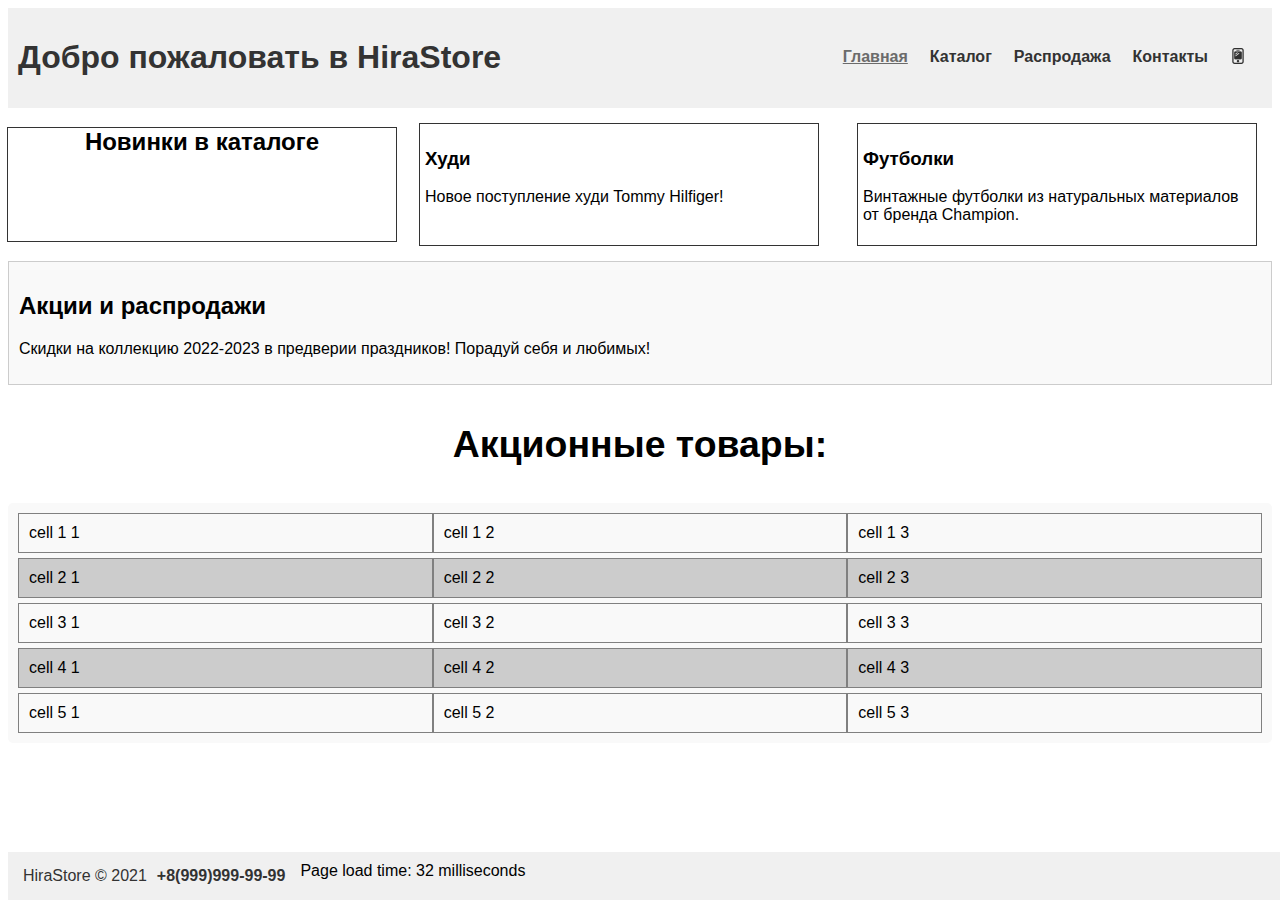
<file: index.html>
<!DOCTYPE html>
<html lang="ru">
<head>
    <meta charset="UTF-8">
    <meta name="author" content="Arseniy Mukhin aka Hirakura">
    <meta name="keywords" content="одежда, интернет-магазин, мода, стиль, винтаж">
    <meta name="description" content="Интернет-магазин современной и винтажной одежды">
    <link rel="icon" href="images/favicon.ico">
    <link rel="stylesheet" href="css/styles.css">
    <script src="js/performance.js"></script>
    <title>HiraStore</title>
</head>
<body>
<header class="page-header">
    <h1>Добро пожаловать в HiraStore</h1>
    <nav class="nav">
        <ul class="nav-ul">
            <li class="nav-ul-item"><a class="nav-link" href="index.html"><b>Главная</b></a></li>
            <li class="nav-ul-item"><a class="nav-link" href="catalog.html"><b>Каталог</b></a></li>
            <li class="nav-ul-item"><a class="nav-link" href="sales.html"><b>Распродажа</b></a></li>
            <li class="nav-ul-item"><a class="nav-link" href="contacts.html"><b>Контакты</b></a></li>
            <li class="nav-ul-item"><a class="nav-link" href="callback.html"><img src="images/callback-icon.png"></a></li>
        </ul>
    </nav>
</header>

<main class="main">
    <div class="content-container">
        <h2 class="content-title">Новинки в каталоге</h2>
        <div class="content-item">
            <h3>Худи</h3>
            <p>Новое поступление худи Tommy Hilfiger!</p>
        </div>
        <div class="content-item">
            <h3>Футболки</h3>
            <p>Винтажные футболки из натуральных материалов от бренда Сhampion.</p>
        </div>
    </div>

    <div class="content-container">
        <div class="sales-info">
            <h2>Акции и распродажи</h2>
            <p>Скидки на коллекцию 2022-2023 в предверии праздников! Порадуй себя и любимых!</p>
        </div>
    </div>
    <div class="product-table">
        <div class="product-table-title">
            <h3>Акционные товары:</h3>
        </div>
        <div class="product-table-grid">
            <div class="product-table-odd-row">
                <div class="product-table-cell">cell 1 1</div>
                <div class="product-table-cell">cell 1 2</div>
                <div class="product-table-cell">cell 1 3</div>
            </div>
            <div class="product-table-even-row">
                <div class="product-table-cell">cell 2 1</div>
                <div class="product-table-cell">cell 2 2</div>
                <div class="product-table-cell">cell 2 3</div>
            </div>
            <div class="product-table-odd-row">
                <div class="product-table-cell">cell 3 1</div>
                <div class="product-table-cell">cell 3 2</div>
                <div class="product-table-cell">cell 3 3</div>
            </div>
            <div class="product-table-even-row">
                <div class="product-table-cell">cell 4 1</div>
                <div class="product-table-cell">cell 4 2</div>
                <div class="product-table-cell">cell 4 3</div>
            </div>
            <div class="product-table-odd-row">
                <div class="product-table-cell">cell 5 1</div>
                <div class="product-table-cell">cell 5 2</div>
                <div class="product-table-cell">cell 5 3</div>
            </div>
        </div>
    </div>
</main>

<footer class="footer">
    <div class="footer-copy-mark">HiraStore &copy; 2021</div>
    <div class="footer-contacts">+8(999)999-99-99</div>
    <div class="performance">Load time</div>
</footer>
<script src="js/active_menu_item_finder.js"></script>
</body>
</html>
</file>
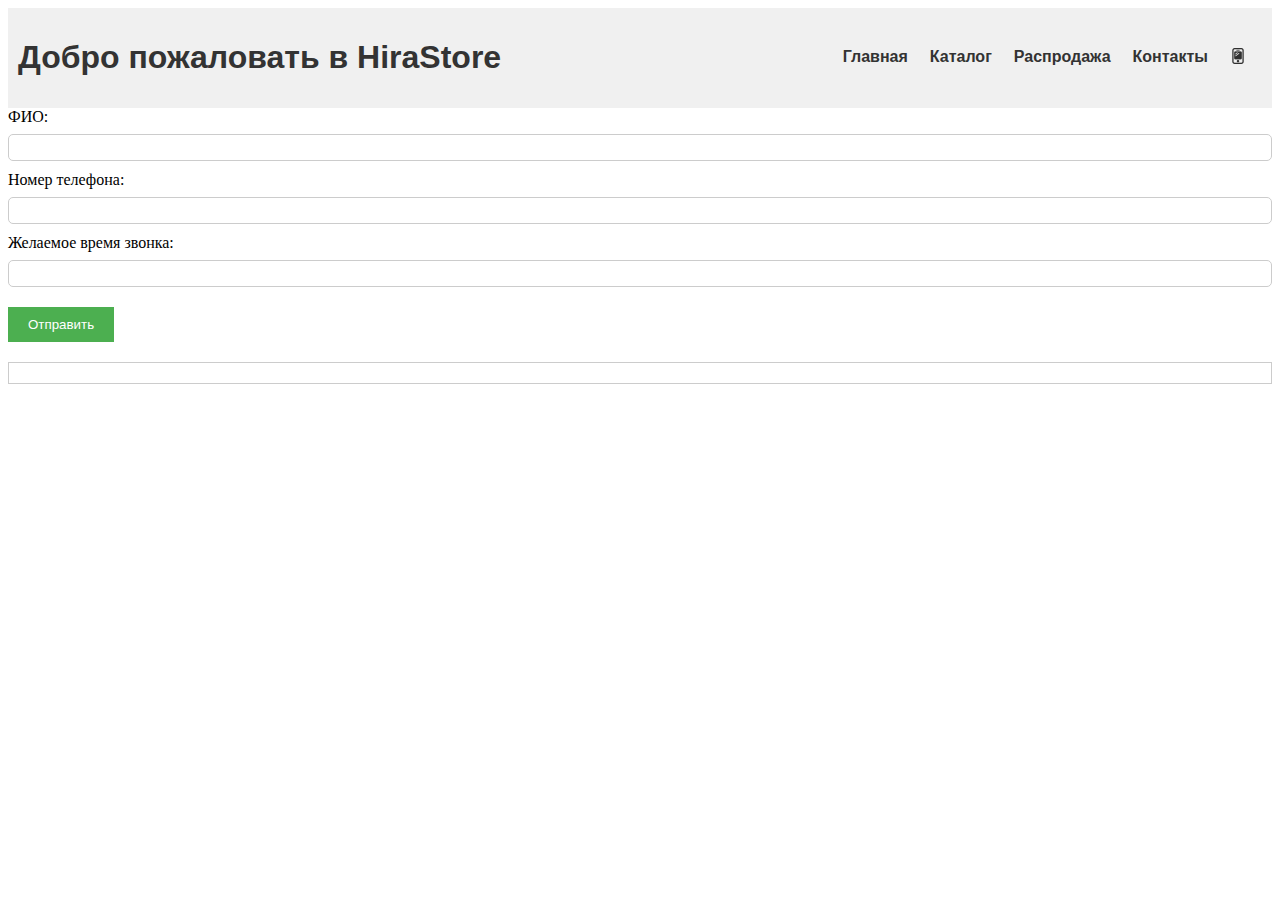
<file: callback.html>
<!DOCTYPE html>
<html lang="ru">
<head>
    <meta charset="UTF-8">
    <meta name="author" content="Arseniy Mukhin aka Hirakura">
    <meta name="keywords" content="одежда, интернет-магазин, мода, стиль, винтаж">
    <meta name="description" content="Интернет-магазин современной и винтажной одежды">
    <link rel="icon" href="images/favicon.ico">
    <link rel="stylesheet" href="css/styles.css">
    <script src="js/performance.js"></script>
    <title>HiraStore</title>
</head>
<body>
<header class="page-header">
    <h1>Добро пожаловать в HiraStore</h1>
    <nav class="nav">
        <ul class="nav-ul">
            <li class="nav-ul-item"><a class="nav-link" href="index.html"><b>Главная</b></a></li>
            <li class="nav-ul-item"><a class="nav-link" href="catalog.html"><b>Каталог</b></a></li>
            <li class="nav-ul-item"><a class="nav-link" href="sales.html"><b>Распродажа</b></a></li>
            <li class="nav-ul-item"><a class="nav-link" href="contacts.html"><b>Контакты</b></a></li>
            <li class="nav-ul-item"><a class="nav-link" href="callback.html"><img src="images/callback-icon.png"></a></li>
        </ul>
    </nav>
</header>

<form id="callback-form">
    <div>
        <label for="fullname">ФИО:</label>
        <input type="text" id="fullname" name="fullname" required>
    </div>
    <div>
        <label for="phone">Номер телефона:</label>
        <input type="text" id="phone" name="phone" required>
    </div>
    <div>
        <label for="call-time">Желаемое время звонка:</label>
        <input type="text" id="call-time" name="call-time">
    </div>
    <button type="submit">Отправить</button>
</form>

<div id="result-container"></div>
<script src="js/callback.js"></script>
<script src="js/LSLoader.js"></script>
</body>
</html>
</file>
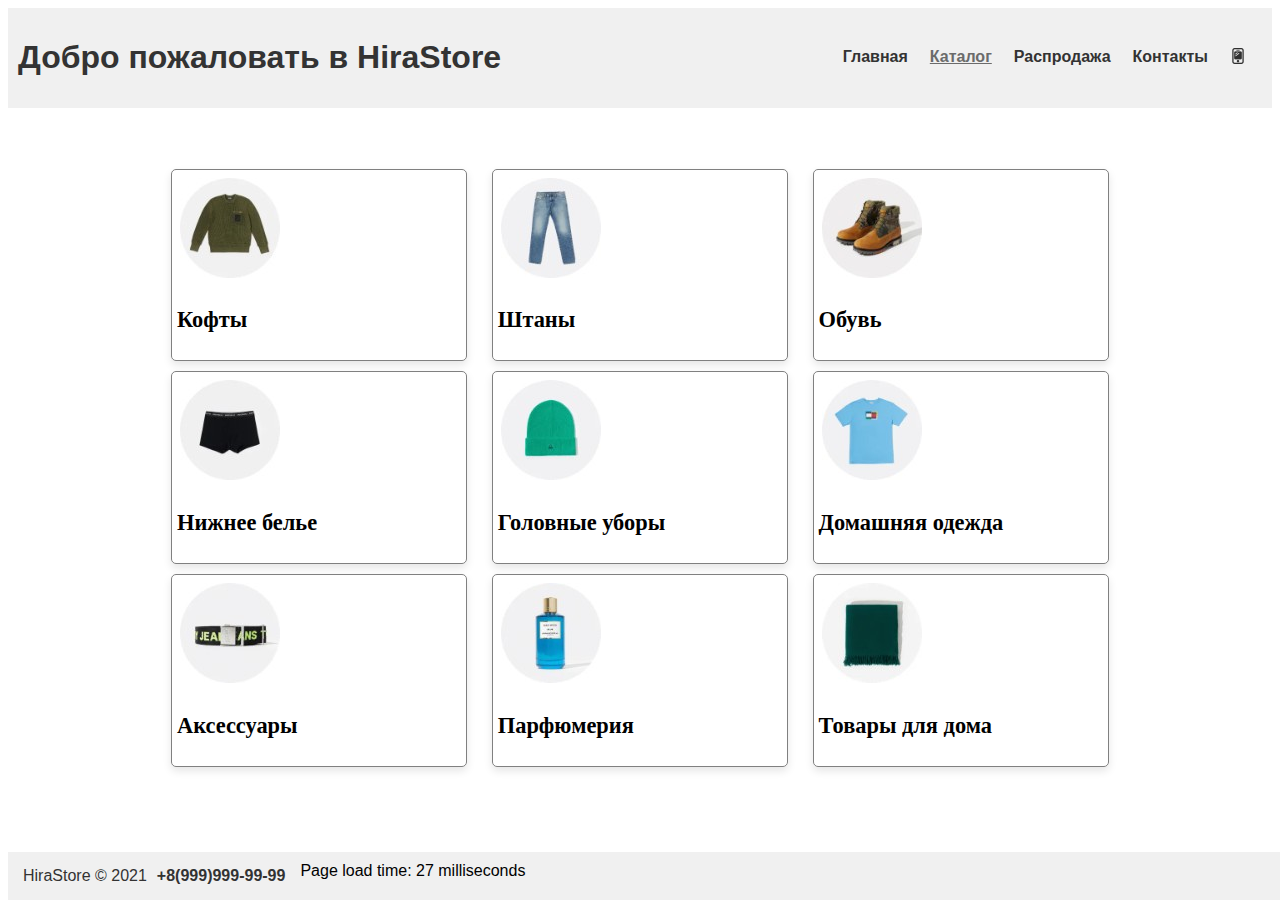
<file: catalog.html>
<!DOCTYPE html>
<html lang="ru">
<head>
    <meta charset="UTF-8">
    <meta name="author" content="Arseniy Mukhin aka Hirakura">
    <meta name="keywords" content="одежда, интернет-магазин, мода, стиль, винтаж">
    <meta name="description" content="Интернет-магазин современной и винтажной одежды">
    <link rel="icon" href="images/favicon.ico">
    <link rel="stylesheet" href="css/styles.css">
    <script src="js/performance.js"></script>
    <title>HiraStore</title>
</head>
<body>
<header class="page-header">
    <h1>Добро пожаловать в HiraStore</h1>
    <nav class="nav">
        <ul class="nav-ul">
            <li class="nav-ul-item"><a class="nav-link" href="index.html"><b>Главная</b></a></li>
            <li class="nav-ul-item"><a class="nav-link" href="catalog.html"><b>Каталог</b></a></li>
            <li class="nav-ul-item"><a class="nav-link" href="sales.html"><b>Распродажа</b></a></li>
            <li class="nav-ul-item"><a class="nav-link" href="contacts.html"><b>Контакты</b></a></li>
            <li class="nav-ul-item"><a class="nav-link" href="callback.html"><img src="images/callback-icon.png"></a>
            </li>
        </ul>
    </nav>
</header>
<section class="product-container">
    <div class="product-container-products">
        <ul class="product-list">
            <li class="product-container-class">
                <img class="product-container-class-image" src="images/product-class/sweater.jpg">
                <p class="product-container-class-name">Кофты</p>
            </li>
            <li class="product-container-class">
                <img class="product-container-class-image" src="images/product-class/pants.jpg">
                <p class="product-container-class-name">Штаны
                <p>
            </li>
            <li class="product-container-class">
                <img class="product-container-class-image" src="images/product-class/boots.jpg">
                <p class="product-container-class-name">Обувь
                <p>
            </li>
            <li class="product-container-class">
                <img class="product-container-class-image" src="images/product-class/underwear.jpg">
                <p class="product-container-class-name">Нижнее белье
                <p>
            </li>
            <li class="product-container-class">
                <img class="product-container-class-image" src="images/product-class/head.jpg">
                <p class="product-container-class-name">Головные уборы
                <p>
            </li>
            <li class="product-container-class">
                <img class="product-container-class-image" src="images/product-class/home-clothes.jpg">
                <p class="product-container-class-name">Домашняя одежда
                <p>
            </li>
            <li class="product-container-class">
                <img class="product-container-class-image" src="images/product-class/accessories.jpg">
                <p class="product-container-class-name">Аксессуары
                <p>
            </li>
            <li class="product-container-class">
                <img class="product-container-class-image" src="images/product-class/parfum.jpg">
                <p class="product-container-class-name">Парфюмерия
                <p>
            </li>
            <li class="product-container-class">
                <img class="product-container-class-image" src="images/product-class/home.jpg">
                <p class="product-container-class-name">Товары для дома
                <p>
            </li>
        </ul>
    </div>
</section>
<footer class="footer">
    <div class="footer-copy-mark">HiraStore &copy; 2021</div>
    <div class="footer-contacts">+8(999)999-99-99</div>
    <div class="performance">Load time</div>
</footer>
<script src="js/active_menu_item_finder.js"></script>
</body>
</html>
</file>
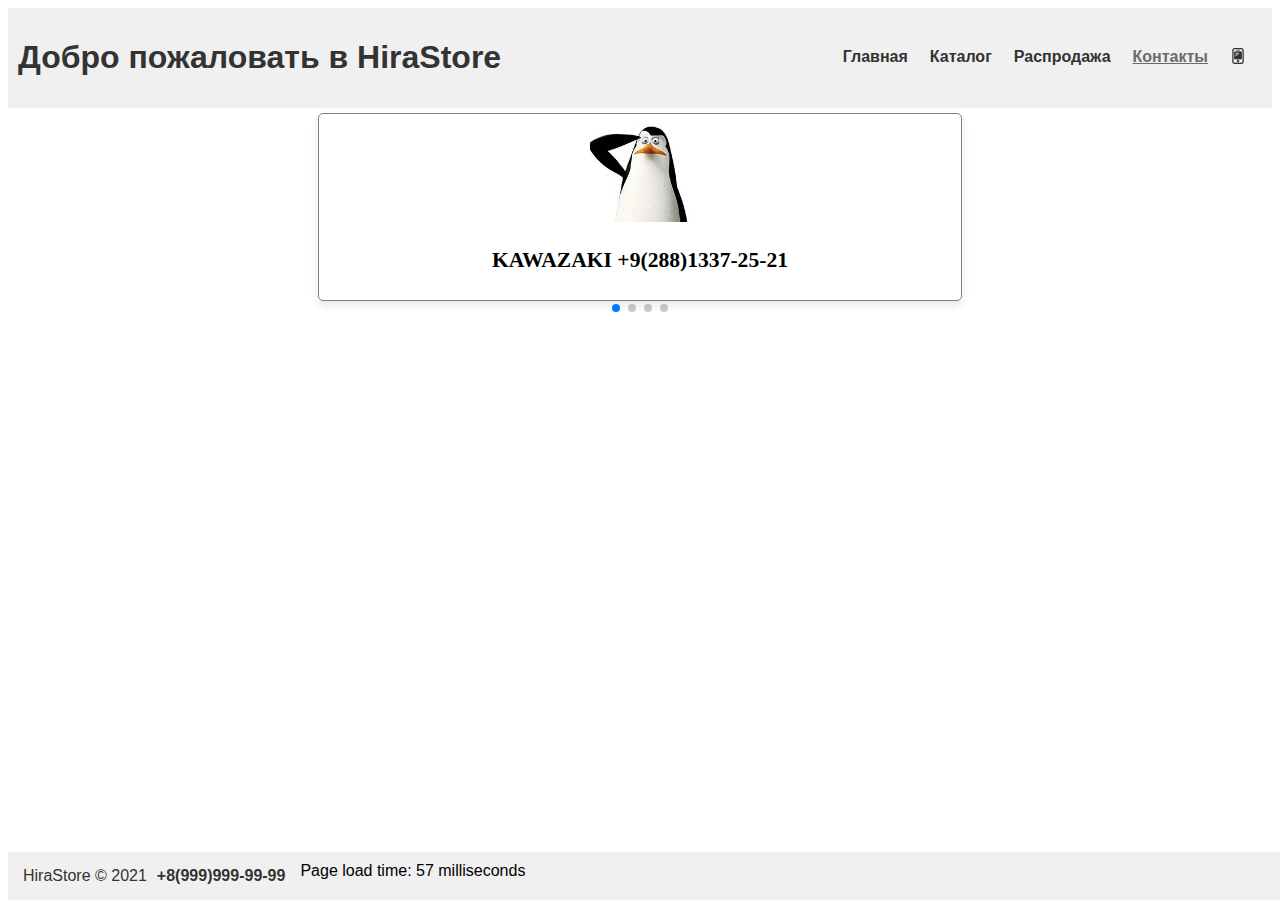
<file: contacts.html>
<!DOCTYPE html>
<html lang="ru">
<head>
    <meta charset="UTF-8">
    <meta name="author" content="Arseniy Mukhin aka Hirakura">
    <meta name="keywords" content="одежда, интернет-магазин, мода, стиль, винтаж">
    <meta name="description" content="Интернет-магазин современной и винтажной одежды">
    <link rel="icon" href="images/favicon.ico">
    <link rel="stylesheet" href="css/styles.css">
    <link
            rel="stylesheet"
            href="https://cdn.jsdelivr.net/npm/swiper@11/swiper-bundle.min.css"
    />
    <link rel="stylesheet" href="css/swiper.css" />
    <script src="https://cdn.jsdelivr.net/npm/swiper@11/swiper-bundle.min.js"></script>
    <script src="js/performance.js"></script>
    <title>HiraStore</title>
</head>
<body>
<header class="page-header">
    <h1>Добро пожаловать в HiraStore</h1>
    <nav class="nav">
        <ul class="nav-ul">
            <li class="nav-ul-item"><a class="nav-link" href="index.html"><b>Главная</b></a></li>
            <li class="nav-ul-item"><a class="nav-link" href="catalog.html"><b>Каталог</b></a></li>
            <li class="nav-ul-item"><a class="nav-link" href="sales.html"><b>Распродажа</b></a></li>
            <li class="nav-ul-item"><a class="nav-link" href="contacts.html"><b>Контакты</b></a></li>
            <li class="nav-ul-item"><a class="nav-link" href="callback.html"><img src="images/callback-icon.png"></a></li>
        </ul>
    </nav>
</header>
<body>
<!--<div class="contacts-container">-->
<!--    <div class="contact-block">-->
<!--        <div class="image-block">-->
<!--            <img src="images/contacts/Kowalski.jpg">-->
<!--            <p class="contact-info">KAWAZAKI  +9(288)1337-25-21</p>-->
<!--        </div>-->
<!--    </div>-->
<!--    <div class="contact-block">-->
<!--        <div class="image-block">-->
<!--            <img src="images/contacts/shkiper.jpg">-->
<!--            <p class="contact-info">ESTRIPER  +9(288)1337-25-22</p>-->
<!--        </div>-->
<!--    </div>-->
<!--    <div class="contact-block">-->
<!--        <div class="image-block">-->
<!--            <img src="images/contacts/rico.jpg">-->
<!--            <p class="contact-info">CRICO +9(288)1337-25-23</p>-->
<!--        </div>-->
<!--    </div>-->
<!--    <div class="contact-block">-->
<!--        <div class="image-block">-->
<!--            <img src="images/contacts/ryadovoi.jpg">-->
<!--            <p class="contact-info">CAGO  +9(288)1337-25-24</p>-->
<!--        </div>-->
<!--    </div>-->
<!--</div>-->
<!-- Slider main container -->
<div class="swiper-container">
    <!-- Additional required wrapper -->
    <div class="swiper-wrapper">
        <!-- Slides -->
        <div class="swiper-slide">
            <div class="contact-block">
                <div class="image-block">
                    <img src="images/contacts/Kowalski.jpg">
                    <p class="contact-info">KAWAZAKI  +9(288)1337-25-21</p>
                </div>
            </div>
        </div>
        <div class="swiper-slide">
            <div class="contact-block">
                <div class="image-block">
                    <img src="images/contacts/shkiper.jpg">
                    <p class="contact-info">ESTRIPER  +9(288)1337-25-22</p>
                </div>
            </div>
        </div>
        <div class="swiper-slide">
            <div class="contact-block">
                <div class="image-block">
                    <img src="images/contacts/rico.jpg">
                    <p class="contact-info">CRICO +9(288)1337-25-23</p>
                </div>
            </div>
        </div>
        <div class="swiper-slide">
            <div class="contact-block">
                <div class="image-block">
                    <img src="images/contacts/ryadovoi.jpg">
                    <p class="contact-info">CAGO  +9(288)1337-25-24</p>
                </div>
            </div>
        </div>
    </div>
    <!-- If we need pagination -->
    <div class="swiper-pagination"></div>
</div>

    <footer class="footer">
        <div class="footer-copy-mark">HiraStore &copy; 2021</div>
        <div class="footer-contacts">+8(999)999-99-99</div>
        <div class="performance">Load time</div>
    </footer>
    <script src="js/active_menu_item_finder.js"></script>
    <script>
        // Initialize Swiper
        var swiper = new Swiper(".swiper-container", {
            slidesPerView: 1,
            spaceBetween: 10,
            pagination: {
                el: ".swiper-pagination",
                clickable: true,
            },
        });
    </script>
</body>
</html>
</file>
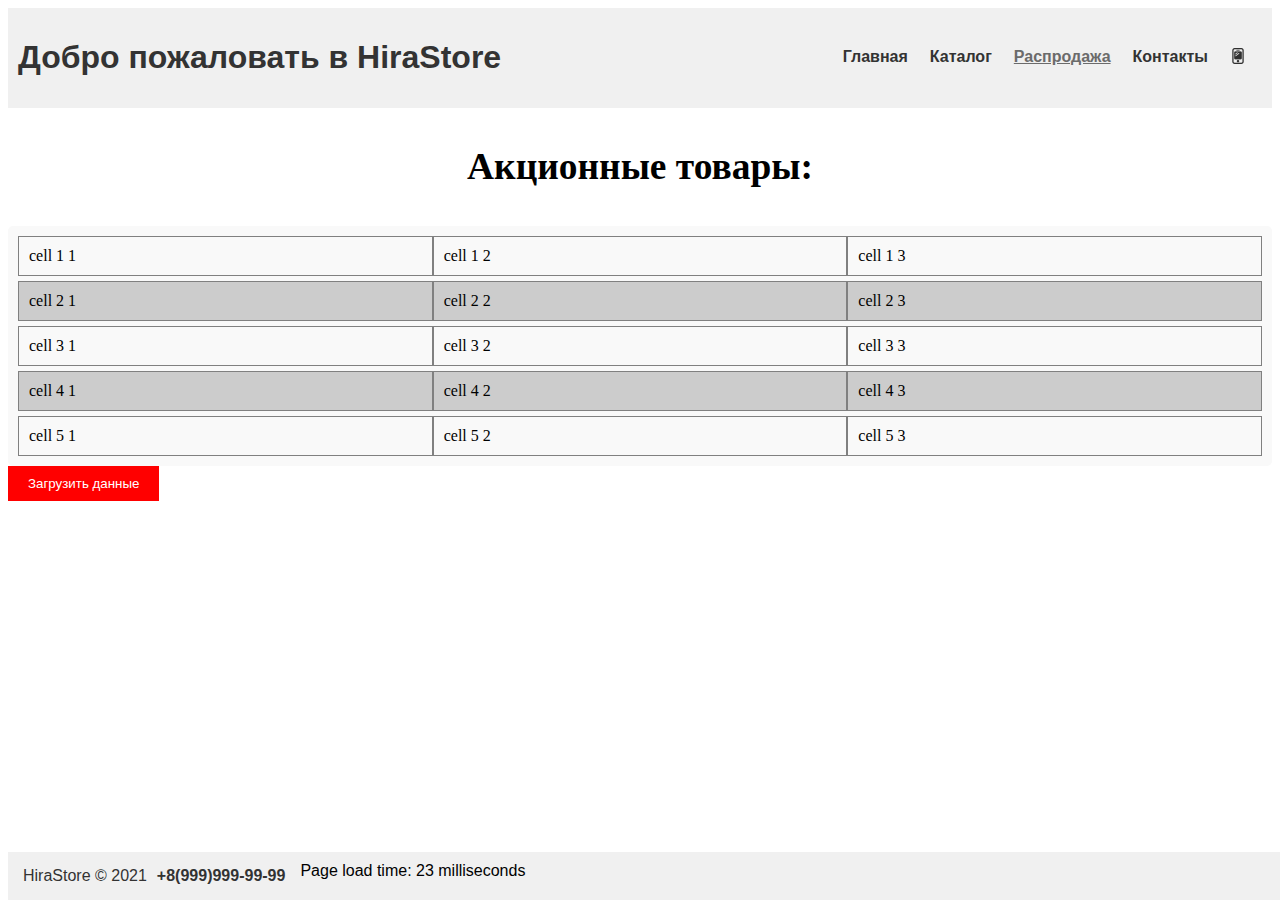
<file: sales.html>
<!DOCTYPE html>
<html lang="ru">
<head>
    <meta charset="UTF-8">
    <meta name="author" content="Arseniy Mukhin aka Hirakura">
    <meta name="keywords" content="одежда, интернет-магазин, мода, стиль, винтаж">
    <meta name="description" content="Интернет-магазин современной и винтажной одежды">
    <link rel="icon" href="images/favicon.ico">
    <link rel="stylesheet" href="css/styles.css">
    <script src="js/performance.js"></script>
    <title>HiraStore</title>
</head>
<body>
<header class="page-header">
    <h1>Добро пожаловать в HiraStore</h1>
    <nav class="nav">
        <ul class="nav-ul">
            <li class="nav-ul-item"><a class="nav-link" href="index.html"><b>Главная</b></a></li>
            <li class="nav-ul-item"><a class="nav-link" href="catalog.html"><b>Каталог</b></a></li>
            <li class="nav-ul-item"><a class="nav-link" href="sales.html"><b>Распродажа</b></a></li>
            <li class="nav-ul-item"><a class="nav-link" href="contacts.html"><b>Контакты</b></a></li>
            <li class="nav-ul-item"><a class="nav-link" href="callback.html"><img src="images/callback-icon.png"></a></li>
        </ul>
    </nav>
</header>
<body>
<main>
    <div>
        <div class="product-table-title">
            <h3>Акционные товары:</h3>
        </div>
        <div class="product-table-grid">
            <div class="product-table-odd-row">
                <div class="product-table-cell">cell 1 1</div>
                <div class="product-table-cell">cell 1 2</div>
                <div class="product-table-cell">cell 1 3</div>
            </div>
            <div class="product-table-even-row">
                <div class="product-table-cell">cell 2 1</div>
                <div class="product-table-cell">cell 2 2</div>
                <div class="product-table-cell">cell 2 3</div>
            </div>
            <div class="product-table-odd-row">
                <div class="product-table-cell">cell 3 1</div>
                <div class="product-table-cell">cell 3 2</div>
                <div class="product-table-cell">cell 3 3</div>
            </div>
            <div class="product-table-even-row">
                <div class="product-table-cell">cell 4 1</div>
                <div class="product-table-cell">cell 4 2</div>
                <div class="product-table-cell">cell 4 3</div>
            </div>
            <div class="product-table-odd-row">
                <div class="product-table-cell">cell 5 1</div>
                <div class="product-table-cell">cell 5 2</div>
                <div class="product-table-cell">cell 5 3</div>
            </div>
        </div>
    </div>
</main>
<section id="dynamic-section">
    <button id="fetchButton" class="red-button">Загрузить данные</button>
    <div id="preloader" class="preloader"></div>
    <div id="contentContainer"></div>
</section>
<footer class="footer">
    <div class="footer-copy-mark">HiraStore &copy; 2021</div>
    <div class="footer-contacts">+8(999)999-99-99</div>
    <div class="performance">Load time</div>
</footer>
<script src="js/active_menu_item_finder.js"></script>
<script src="js/catch_comments.js"></script>
</body>
</html>
</file>
<file: css/styles.css>
.page-header {
    display: flex;
    justify-content: space-between;
    align-items: center;
    color: #333333;
    padding: 10px;
    font-family: Arial, sans-serif;
    background-color: #f0f0f0;
}

.nav {
    display: flex;
    justify-content: center;
}

.nav-ul {
    display: flex;
    list-style-type: none;
    margin: 0;
    padding: 0;
}

.nav-ul-item {
    margin-right: 10px;
}

.nav-link {
    color: #333333;
    text-decoration: none;
    padding: 5px 5px;
    display: inline-block;
    border: 1px solid transparent;
}

.nav-link:hover {
    border-color: black;
}

.nav-link.active {
    font-weight: bold;
    color: #6b6b6b;
    text-decoration: underline;
}

.main {
    font-family: Arial, sans-serif;
}

.content-container {
    display: flex;
    justify-content: center;
    gap: 0.5em;
}

.content-title{
    flex:1;
    outline: #333333 solid 1px;
    text-align: center;
}

.content-item {
    flex: 1;
    outline: #333333 solid 1px;
    padding: 5px;
    margin: 1em;
}

.new-incomers-info {
    margin-bottom: 20px;
    padding: 10px;
    border: 1px solid #ccc;
    background-color: #f9f9f9;
}

.sales-info {
    flex: 1;
    border: 1px solid #ccc;
    padding: 10px;
    background-color: #f9f9f9;
}

.product-container{
    display: flex;
    justify-content: center;
    flex-direction: column;
    align-items: center;
    min-height: 80vh;
}

.product-container-products{
    width: 75%;
}

.product-list {
    display: flex;
    flex-wrap: wrap;
    justify-content: space-between;
    list-style-type: none;
    padding: 0;
}

.product-container-class{
    border: 1px solid gray;
    border-radius: 5px;
    margin: 5px;
    padding: 5px;
    width: 30%;
    box-shadow: 0 4px 8px rgb(0, 0, 0, 0.1);

}

.product-container-class-name{
    font-weight: bold;
    color: black;
    font-size: 1.4em;
}

.product-container-class-image {
    max-width: 100%;
    height: auto;
    border-radius: 5px;
    margin: 3px;
}

.contacts-container{
    display: flex;
    justify-content: center;
    flex-direction: column;
    align-items: center;
    min-height: 80vh;
}

.contact-block{
    border: 1px solid gray;
    border-radius: 5px;
    margin: 5px;
    padding: 5px;
    width: 50%;
    box-shadow: 0 4px 8px rgb(0, 0, 0, 0.1);
}

.image-block{
    max-width: 100%;
    height: auto;
    border-radius: 5px;
    margin: 3px;
}

.contact-info{
    font-weight: bold;
    color: black;
    font-size: 1.2em;
}

.product-table{
    margin-top: 1em;
}

.product-table-title{
    font-size: 2em;
    text-align: center;
    margin: 0.5em;
}

.product-table-grid{
    display: grid;
    grid-auto-flow: row;
    gap: 5px;
    background-color: #f9f9f9;
    padding: 10px;
    border-radius: 5px;
}

.product-table-even-row{
    display: flex;
    grid-column: 1/3;
    background-color: #cccccc;
}

.product-table-odd-row{
    display: flex;
    grid-column: 1/3;
    background-color: #f9f9f9;
}

.product-table-cell{
    flex: 1;
    padding: 10px;
    border: 1px solid gray;
}

.footer {
    display: flex;
    text-align: center;
    font-family: Arial, sans-serif;
    padding: 10px;
    position: absolute;
    background-color: #f0f0f0;
    bottom: 0;
    width: 100%;
}

.footer-copy-mark{
    color: #333333;
    text-decoration: none;
    padding: 5px;
}

.footer-contacts{
    color: #333333;
    text-decoration: none;
    font-weight: bold;
    padding: 5px;
    margin-right: 10px;
}

#callback-form div {
    margin-bottom: 10px;
}

#callback-form label {
    display: block;
    margin-bottom: 5px;
}

#callback-form input {
    width: 100%;
    padding: 5px;
    box-sizing: border-box;
    border-radius: 5px;
    border: 1px solid #ccc;
    margin-top: 3px;
}

#callback-form button {
    padding: 10px 20px;
    border: none;
    background-color: #4CAF50;
    color: white;
    cursor: pointer;
    margin-top: 10px;
}

#result-container {
    margin-top: 20px;
    border: 1px solid #ccc;
    padding: 10px;
}

.red-button {
    background-color: red;
    color: white;
    padding: 10px 20px;
    border: none;
    cursor: pointer;
    margin-bottom: 10px;
}

.preloader {
    display: none;
    width: 40px;
    height: 40px;
    border: 5px solid #f3f3f3;
    border-top: 5px solid #3498db;
    border-radius: 50%;
    margin: 30px;
    animation: spin 1s linear infinite;
}

@keyframes spin {
    0% { transform: rotate(0deg); }
    100% { transform: rotate(360deg); }
}

@media screen and (max-width: 767px) {
    .nav {
        display: none;
    }
}

@media screen and (max-height: 767px) {
    .product-table {
        display: none;
    }
}
</file>
